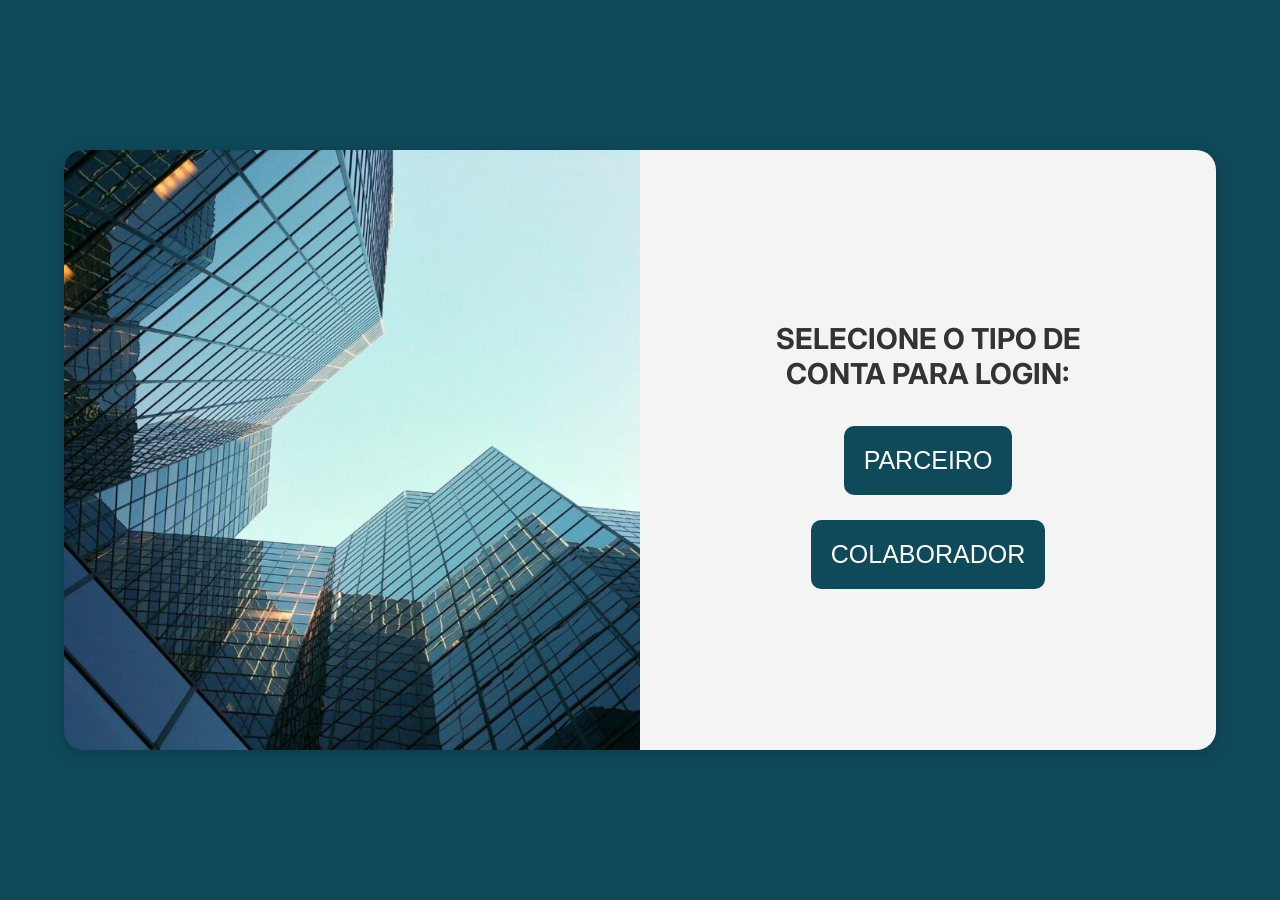
<file: index.html>
<!DOCTYPE html>
<html lang="pt-br">
<head>
    <meta charset="UTF-8">
    <meta name="viewport" content="width=device-width, initial-scale=1.0">
    <title>Tipo de conta - Fortes</title>
    <link rel="icon" href="imagem/favicon/favicon-16x16.png" type="image/x-icon">
    <link href="https://cdnjs.cloudflare.com/ajax/libs/font-awesome/6.0.0/css/all.min.css" rel="stylesheet">
    <link rel="stylesheet" href="style.css">
</head>
<body>
    <div class="container">

        <div class="left-panel"></div>
    
            <div class="right-panel">
    
                <div class="form-container">
        
            <h1>SELECIONE O TIPO DE CONTA PARA LOGIN:</h1>
            

                  <button onclick="window.location.href='p_login.html'">PARCEIRO</button> <!-- COLOCAR O LINK PARA LOGIN DO PARCEIRO -->
            <br>
                  <button onclick="window.location.href='c_login.html'">COLABORADOR</button>
                  
                </div>
    
            </div>
    
    </div>
</body>
</html>
</file>
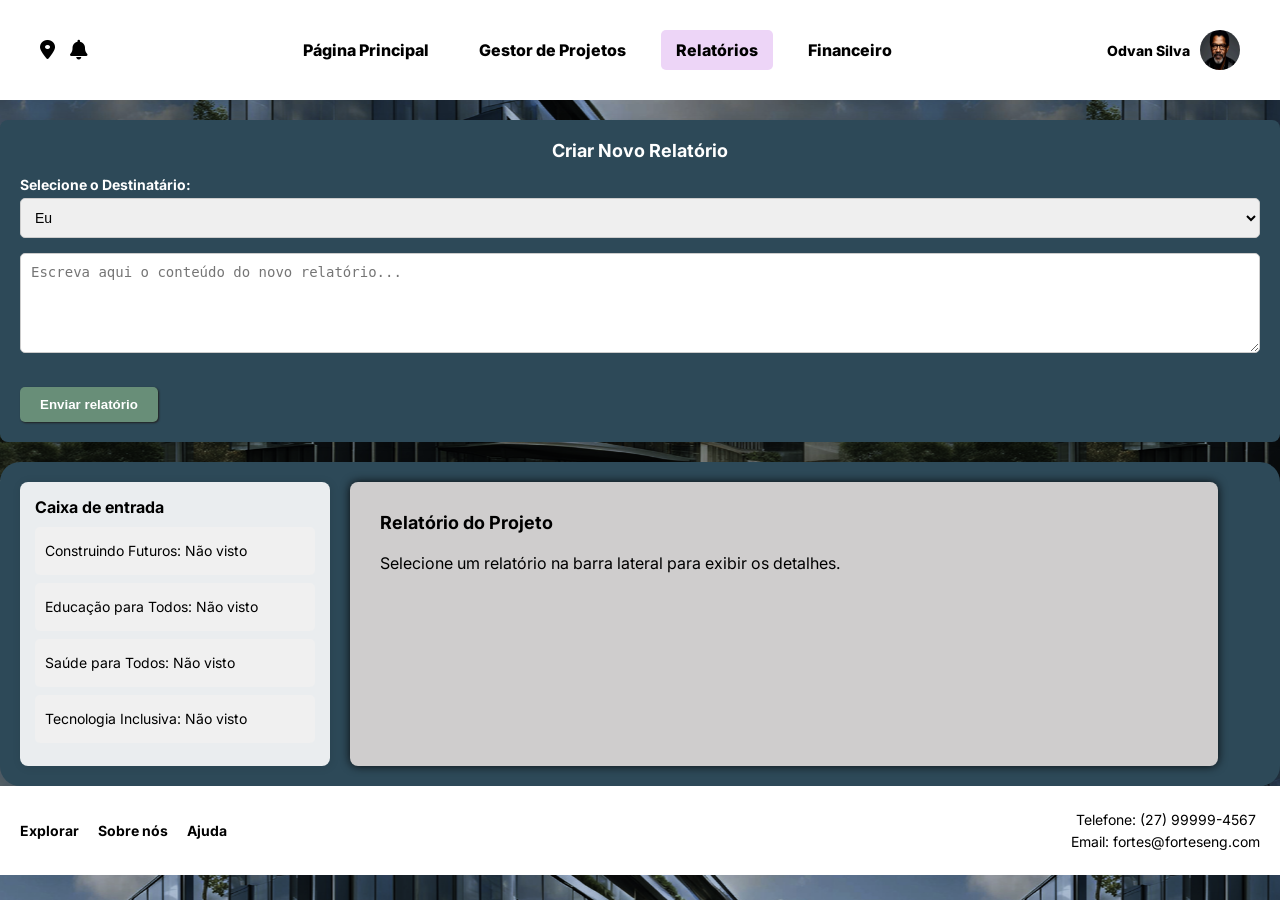
<file: C.relatorio.html>
<!DOCTYPE html>
<html lang="pt-br">
  <head>
    <meta charset="UTF-8" />
    <meta name="viewport" content="width=device-width, initial-scale=1.0" />
    <title>Gestor de projetos - Fortes</title>
    <link
      rel="icon"
      href="imagem/favicon/favicon-16x16.png"
      type="imagem/x-icon"
    />
    <link rel="stylesheet" href="C.relatorio.css" />
    <link
      href="https://cdnjs.cloudflare.com/ajax/libs/font-awesome/6.0.0/css/all.min.css"
      rel="stylesheet"
    />
  </head>
  <body>
    <header class="header">
      <div class="navbar">
        <div class="navbar-icons">
          <i class="fas fa-map-marker-alt"></i>
          <i class="fas fa-bell"></i>
        </div>

        <nav>
          <ul>
            <li><a href="./C.inicial.html">Página Principal</a></li>
            <li><a href="./C.gestor.html">Gestor de Projetos</a></li>
            <li><a href="./C.relatorio.html" class="active">Relatórios</a></li>
            <li><a href="./C.financeiro.html">Financeiro</a></li>
          </ul>
        </nav>

        <div class="user">
          <span>Odvan Silva</span>
          <img src="./IMAGENS/odvan.png" alt="Avatar do Usuário" />
        </div>
      </div>
    </header>

    <section class="create-report-container">
      <h2 class="create-report-title">Criar Novo Relatório</h2>
      <label for="recipient-select" class="recipient-label"
        >Selecione o Destinatário:</label
      >
      <select id="recipient-select" class="recipient-select">
        <option value="odvan@fortes.com">Eu</option>
        <option value="aguavix@gmail.com">Jessica - ÁGUAVIX</option>
        <option value="alimet@gmail.com">Maria - Alimento para todos</option>
        <option value="agasalhos@gmail.com">Pedro - Agasalho social</option>
      </select>
      <textarea
        id="new-report-content"
        class="new-report-content"
        placeholder="Escreva aqui o conteúdo do novo relatório..."
      ></textarea>
      <button id="add-report-button" class="button add-report-button">
        Enviar relatório
      </button>
    </section>

    <div class="background">
      <main class="main-container">
        <!-- Caixa de entrada -->
        <aside class="sidebar">
          <div class="sidebar-title">Caixa de entrada</div>
          <ul class="sidebar-list">
            <li data-report="relatorio1">Construindo Futuros: Não visto</li>
            <li data-report="relatorio2">Educação para Todos: Não visto</li>
            <li data-report="relatorio3">Saúde para Todos: Não visto</li>
            <li data-report="relatorio4">Tecnologia Inclusiva: Não visto</li>
          </ul>
        </aside>

        <!-- Relatório -->
        <section class="report-container">
          <h2 class="report-title">Relatório do Projeto</h2>
          <div id="report-content" class="report-content">
            <p>
              Selecione um relatório na barra lateral para exibir os detalhes.
            </p>
          </div>
        </section>
      </main>
    </div>

    <footer>
      <div class="footer-content">
        <div class="links">
          <a href="#">Explorar</a>
          <!-- Colocar Links para outras paginas -->
          <a href="#">Sobre nós</a>
          <a href="#">Ajuda</a>
        </div>
        <div class="contact">
          <p>Telefone: (27) 99999-4567</p>
          <p>Email: fortes@forteseng.com</p>
        </div>
      </div>
    </footer>
  </body>
  <script src="C.relatorio.js"></script>
</html>
</file>
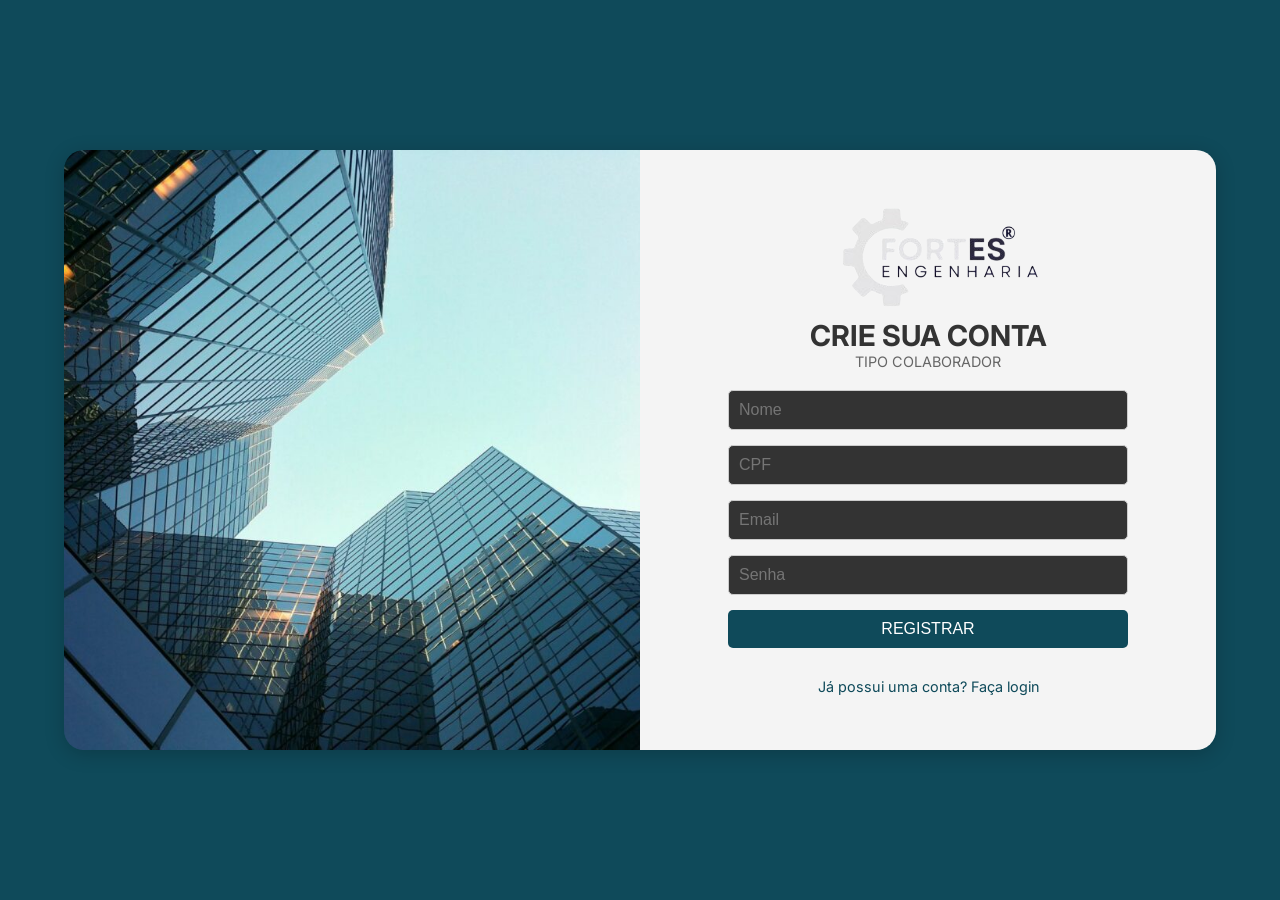
<file: c_cadastro.html>
<!DOCTYPE html>
<html lang="pt-br">
<head>
  <meta charset="UTF-8">
  <meta name="viewport" content="width=device-width, initial-scale=1.0">
  <title>Cadastro - Fortes Engenharia</title>
  <link rel="stylesheet" href="c_cadastro.css">
  <script src="c_cadastro.js"></script>
</head>
<body>
    <div class="container">

    <div class="left-panel"></div>

    <div class="right-panel">

    <div class="form-container">
        <img src="./IMAGENS/LOGO FORTES.png" alt="100px">
        <h1>CRIE SUA CONTA</h1>

          <p class="subtext">TIPO COLABORADOR</p>

          <form id="registration-form">
            <input type="text" placeholder="Nome" required>
            <input type="text" placeholder="CPF" required>
            <input type="email" placeholder="Email" required>
            <input type="password" placeholder="Senha" required>
            <button type="submit" onclick="validarRegistro('C.inicial.html')">REGISTRAR</button> </a>
            <a href="index.html" class="help-link">Já possui uma conta? Faça login</a>
          </form>
          
          <script>
            function validarLogin(action) {
              // Obtém o formulário
              const form = document.getElementById('login-form');
              
              // Verifica se todos os campos obrigatórios estão preenchidos corretamente
              if (form.checkValidity()) {
                // Redireciona para a página especificada
                window.location.href = C.inicial.html;
              } else {
                // Exibe os erros dos campos obrigatórios
                form.reportValidity();
              }
            }

          </script>
          </script>

    </div>

    </div>

    </div>
</body>
</html>
</file>
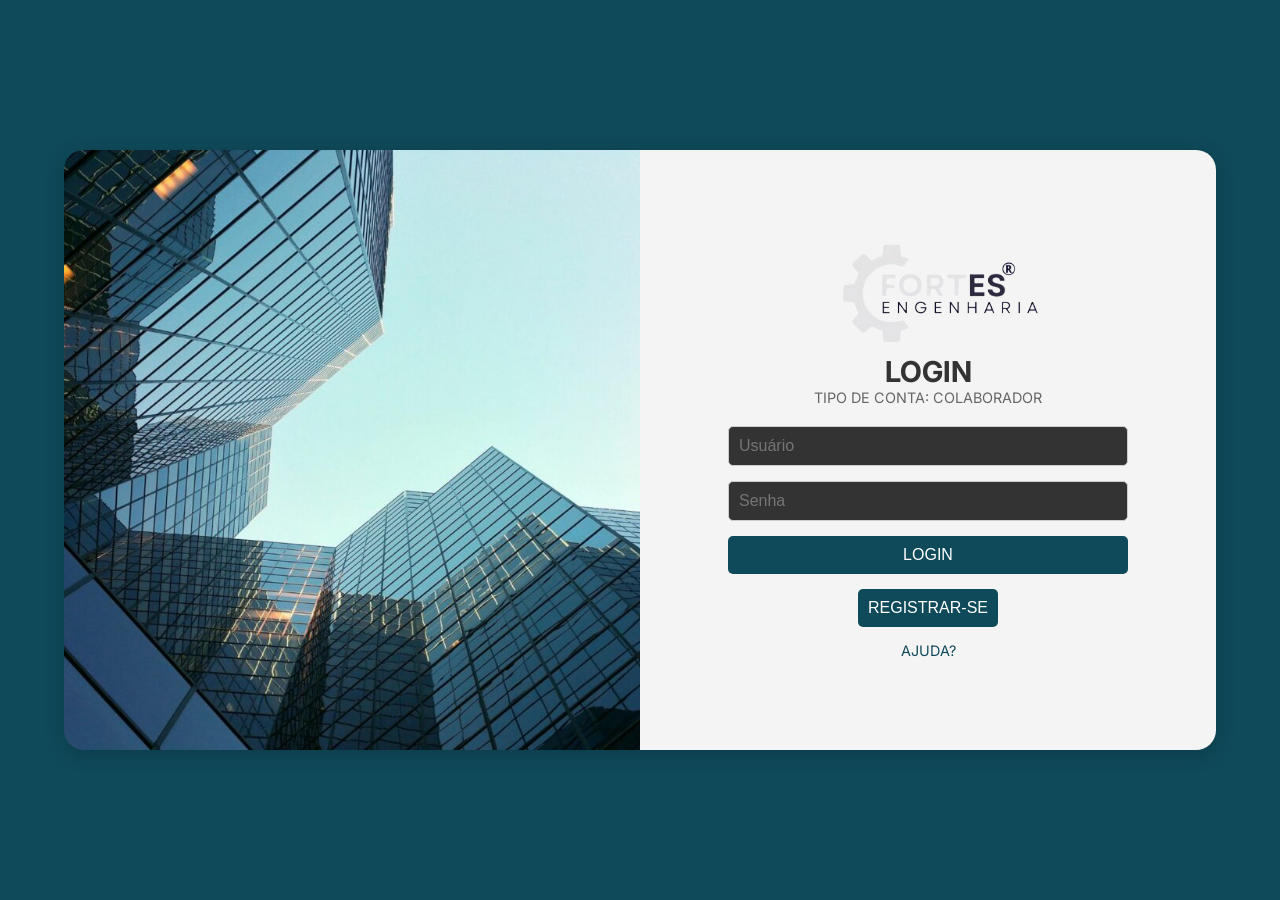
<file: c_login.html>
<!DOCTYPE html>
<html lang="pt-br">
  <head>
    <meta charset="UTF-8" />
    <meta name="viewport" content="width=device-width, initial-scale=1.0" />
    <title>Login - Fortes Engenharia</title>
    <link rel="stylesheet" href="c_login.css" />
  </head>
  <body>
    <div class="container">
      <div class="left-panel"></div>

      <div class="right-panel">
        <div class="form-container">
          <img src="./IMAGENS/LOGO FORTES.png" alt="100px" />
          <h1>LOGIN</h1>

          <p class="subtext">TIPO DE CONTA: COLABORADOR</p>

          <form id="login-form">
            <input id="email" type="email" placeholder="Usuário" required />
            <input id="senha" type="password" placeholder="Senha" required />
            <button type="button" onclick="validarLogin()">LOGIN</button>
            <a href="./c_cadastro.html">
              <button type="button">REGISTRAR-SE</button>
            </a>
          </form>
          <a href="começo.html" class="help-link">AJUDA?</a>
        </div>
      </div>
    </div>

    <script>
      function validarLogin() {
        const usuario = document.getElementById("email").value;
        const senha = document.getElementById("senha").value;

        // Credenciais predefinidas
        const usuarioCorreto = "donatario01";
        const senhaCorreta = "dona123";

        // Validação
        if (usuario === usuarioCorreto && senha === senhaCorreta) {
          // Redireciona para a página inicial do colaborador
          window.location.href = "C.inicial.html";
        } else {
          // Exibe uma mensagem de erro
          alert("Usuário ou senha incorretos!");
        }
      }
    </script>
  </body>
</html>
</file>
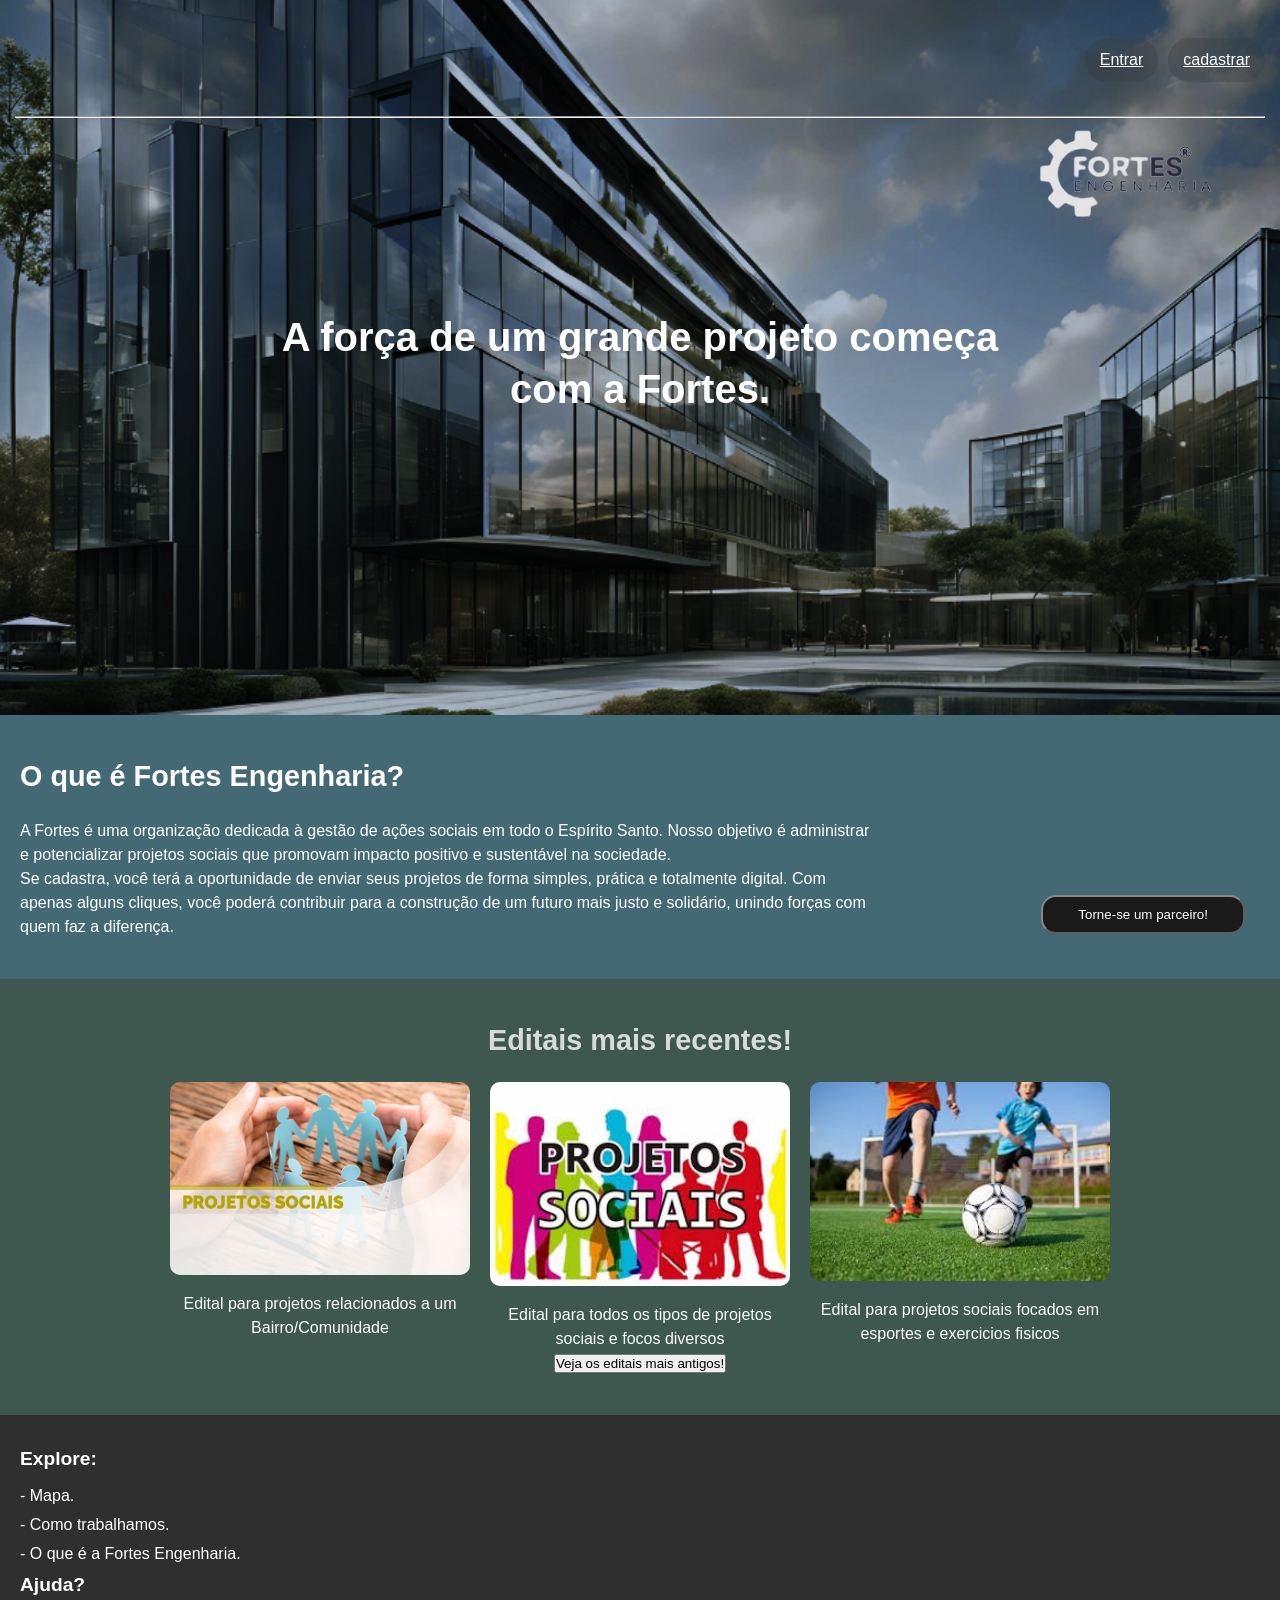
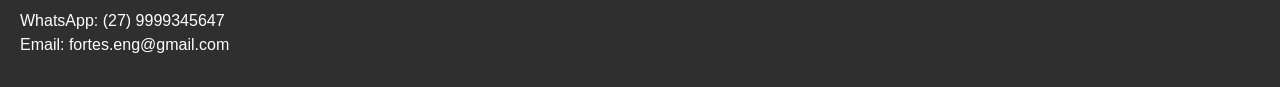
<file: começo.html>
<!DOCTYPE html>
<html lang="pt-BR">
  <head>
    <meta charset="UTF-8" />
    <meta name="viewport" content="width=device-width, initial-scale=1.0" />
    <title>Fortes Engenharia</title>
    <link rel="stylesheet" href="começo.css" />
  </head>
  <body>
    <!-- Banner com cabeçalho integrado -->
    <header class="banner">
      <div class="container">
        <div class="top-bar">
          <div class="auth-buttons">
            <a href="index.html" class="btn">Entrar</a>
            <a href="index.html" class="btn">cadastrar</a>
          </div>
          <br />
          <hr class="divider" />
          <div class="logo">
            <img src="./IMAGENS/LOGO FORTES.png" alt="Logo Fortes Engenharia" />
          </div>
        </div>
        <div class="banner-text">
          <h1>A força de um grande projeto começa com a Fortes.</h1>
        </div>
      </div>
    </header>

    <!-- Sobre -->
    <section class="about">
      <div class="container">
        <h2>O que é Fortes Engenharia?</h2>
        <p>
          A Fortes é uma organização dedicada à gestão de ações sociais em todo
          o Espírito Santo. Nosso objetivo é administrar e potencializar
          projetos sociais que promovam impacto positivo e sustentável na
          sociedade.
        </p>
        <p>
          Se cadastra, você terá a oportunidade de enviar seus projetos de forma
          simples, prática e totalmente digital. Com apenas alguns cliques, você
          poderá contribuir para a construção de um futuro mais justo e
          solidário, unindo forças com quem faz a diferença.
        </p>
        <button class="btpr">Torne-se um parceiro!</button>
      </div>
    </section>

    <!-- Como Trabalhamos -->
    <section class="how-we-work">
      <div class="container">
        <h2>Editais mais recentes!</h2>
        <div class="work-grid">
          <div class="card">
            <img src="./IMAGENS/projetosocial1.png" alt="Projeto Social 1" />
            <p>Edital para projetos relacionados a um Bairro/Comunidade</p>
          </div>
          <div class="card">
            <img src="./IMAGENS/projetosocial2.jpg" alt="Projeto Social 2" />
            <p>
              Edital para todos os tipos de projetos sociais e focos diversos
            </p>
          </div>
          <div class="card">
            <img src="./IMAGENS/projetosocial3.jpg" alt="Projeto Social 3" />
            <p>
              Edital para projetos sociais focados em esportes e exercicios
              fisicos
            </p>
          </div>
        </div>
      </div>
      <button class="Butao">Veja os editais mais antigos!</button>
    </section>

    <!-- Rodapé -->
    <footer class="footer">
      <div class="container footer-content">
        <div class="explore">
          <h3>Explore:</h3>
          <ul>
            <li><a href="#">- Mapa.</a></li>
            <li><a href="#">- Como trabalhamos.</a></li>
            <li><a href="#">- O que é a Fortes Engenharia.</a></li>
          </ul>
        </div>
        <div class="contact">
          <h3>Ajuda?</h3>
          <p>WhatsApp: (27) 9999345647</p>
          <p>Email: fortes.eng@gmail.com</p>
        </div>
      </div>
    </footer>
  </body>
</html>
</file>
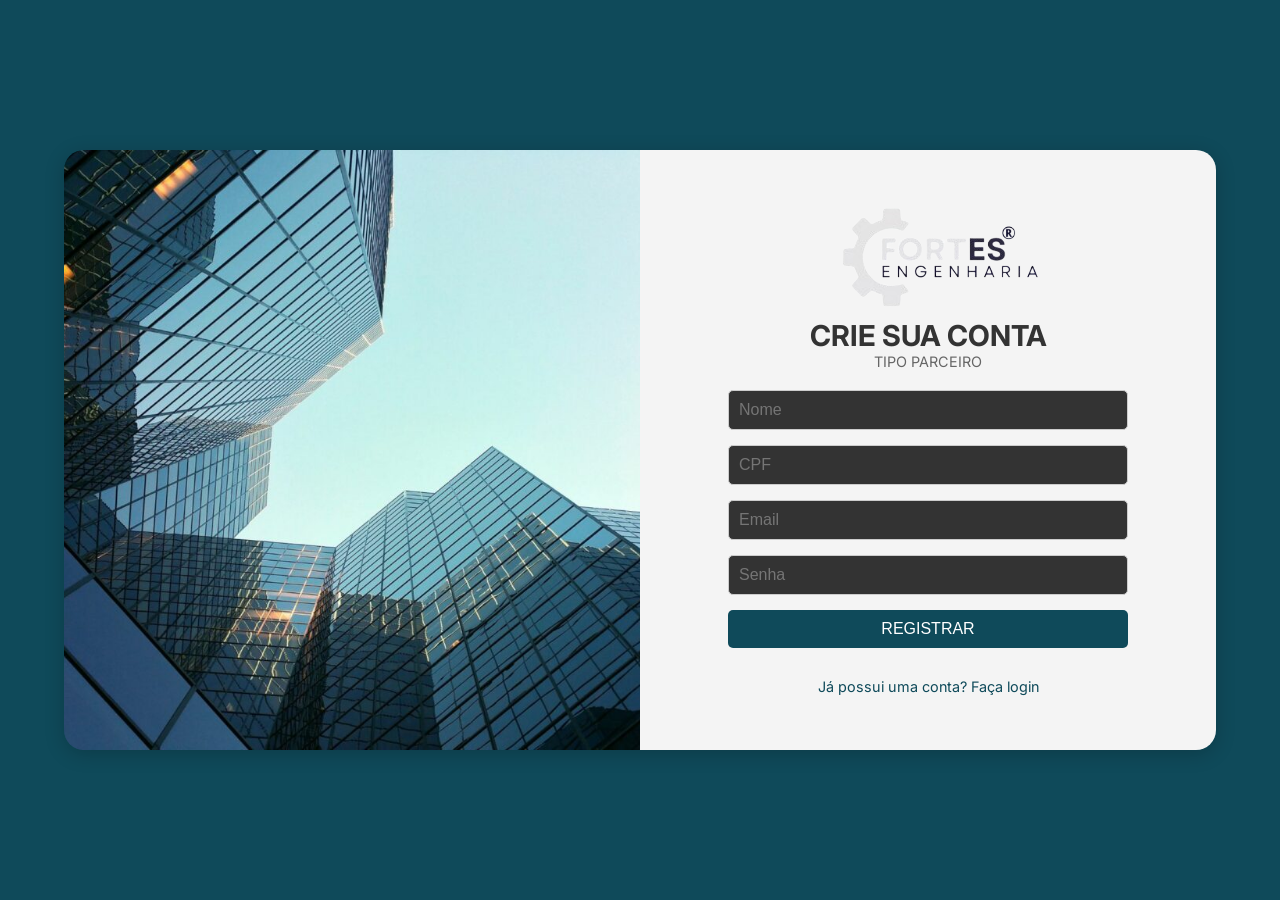
<file: P.cadastro.html>
<!DOCTYPE html>
<html lang="pt-br">
<head>
  <meta charset="UTF-8">
  <meta name="viewport" content="width=device-width, initial-scale=1.0">
  <title>Cadastro - Fortes Engenharia</title>
  <link rel="stylesheet" href="P.cadastro.css">
  <script src="P.cadastro.js"></script>
</head>
<body>
    <div class="container">

    <div class="left-panel"></div>

    <div class="right-panel">

    <div class="form-container">
        <img src="./IMAGENS/LOGO FORTES.png" alt="100px">
        <h1>CRIE SUA CONTA</h1>

          <p class="subtext">TIPO PARCEIRO</p>

            <form id="registration-form">
  <input type="text" placeholder="Nome" required>
  <input type="text" placeholder="CPF" required>
  <input type="email" placeholder="Email" required>
  <input type="password" placeholder="Senha" required>
  <button type="submit" onclick="validarRegistro('P.inicial.html')">REGISTRAR</button>
  <a href="p_login.html" class="help-link">Já possui uma conta? Faça login</a>
</form>

<script>
  function validarRegistro(event) {
    const form = document.getElementById('registration-form');
    if (!form.checkValidity()) {
      event.preventDefault(); // Impede o envio do formulário
      form.reportValidity(); // Mostra os erros
    }
  }
</script>

    </div>

    </div>

    </div>
    
</body>
</html>
</file>
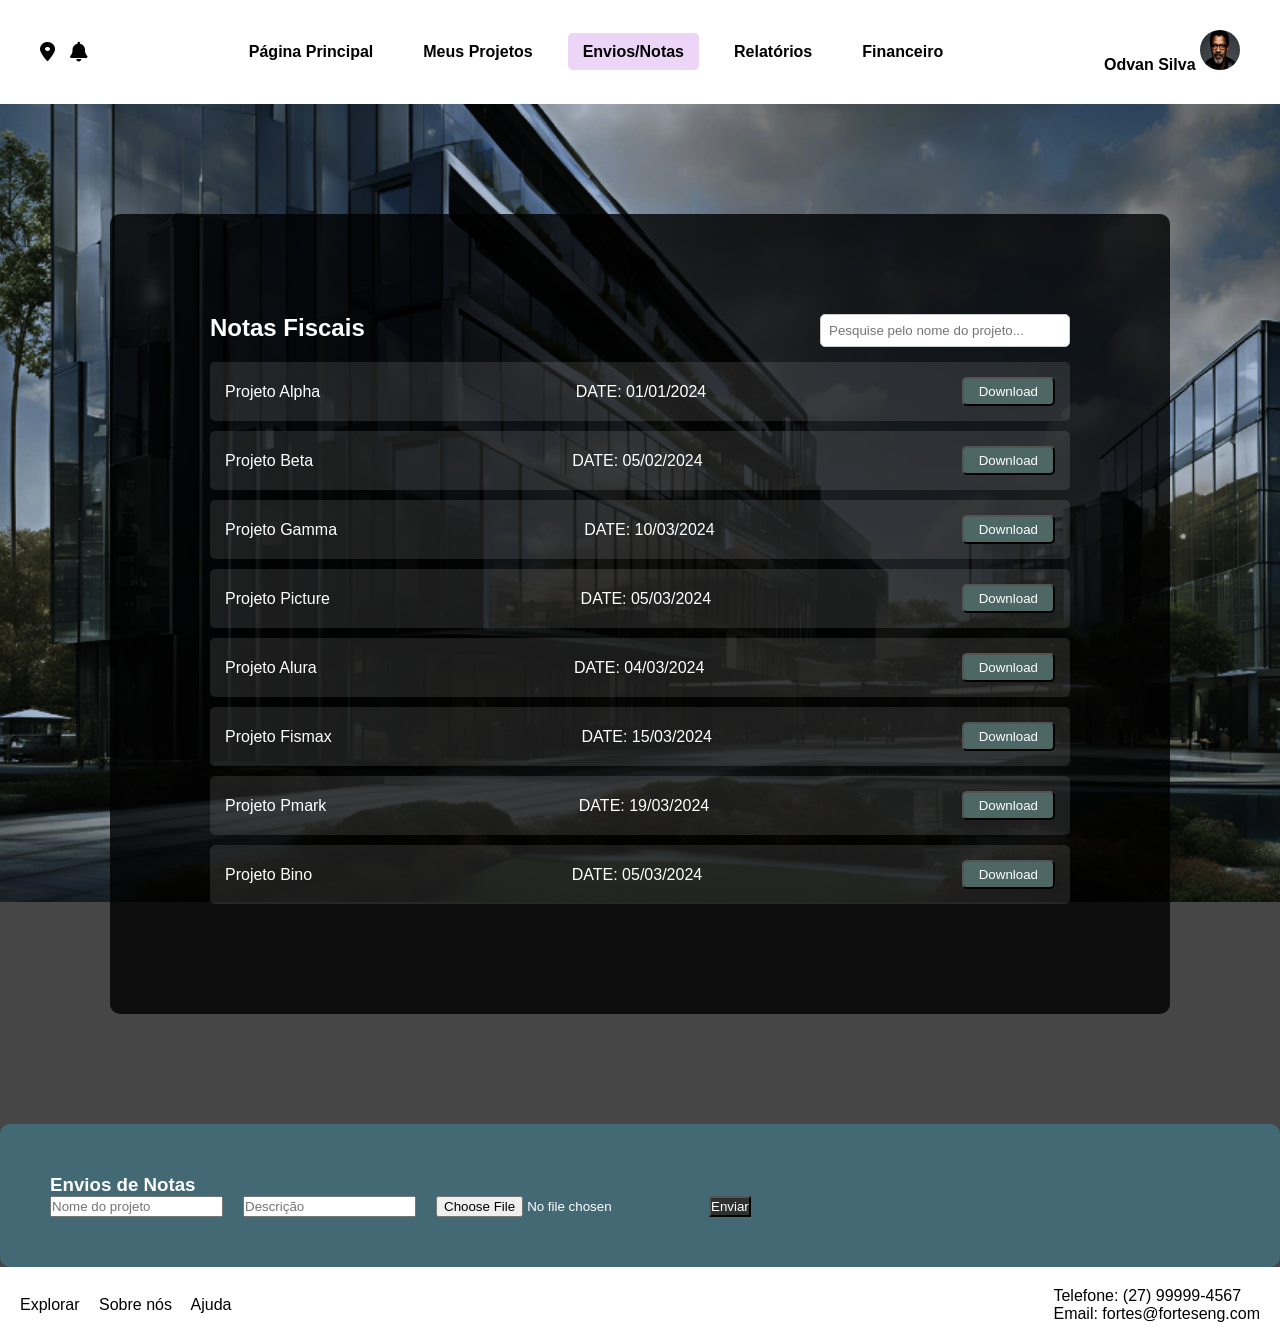
<file: P.notas.html>
<!DOCTYPE html>
<html lang="en">
<head>
    <meta charset="UTF-8">
    <meta name="viewport" content="width=device-width, initial-scale=1.0">
    <title>Modelo de Site</title>
    <link rel="stylesheet" href="./P.notas.css">
</head>
<body>
    <header class="header">

        <div class="navbar">
    
        <div class="navbar-icons">
            <i class="fas fa-map-marker-alt"></i>
            <i class="fas fa-bell"></i>
        </div>
    
            <nav>
                <ul>
                    <li><a href="./P.inicial.html">Página Principal</a></li> <!--Colocar LINKS PARA OUTRAS PAGINAS-->
                    <li><a href="./p_meusprojetos.html">Meus Projetos</a></li>
                    <li><a href="./P.notas.html" class="active">Envios/Notas</a></li>
                    <li><a href="./P.relatorio.html">Relatórios</a></li>
                    <li><a href="./P.financeiro.html">Financeiro</a></li>
                </ul>
            </nav>
    
            <div class="user">
                <span>Odvan Silva</span>
                <img src="./IMAGENS/odvan.png" alt="Avatar do Usuário">
            </div>
    
        </div>
    </header>
    <link href="https://cdnjs.cloudflare.com/ajax/libs/font-awesome/6.0.0/css/all.min.css" rel="stylesheet">
    

    <div class="background-container">
        <section class="notas-fiscais">
            <div class="notas-fiscais-header">
                <h2>Notas Fiscais</h2>
                <input type="text" id="search-bar" placeholder="Pesquise pelo nome do projeto..." class="search-bar">
            </div>

            <div class="lista-notas" id="lista-notas">
                <!-- Notas Fiscais -->
                <div class="nota">
                    <span class="nome-projeto">Projeto Alpha</span>
                    <span class="date">DATE: 01/01/2024</span>
                    <button class="btn-download">Download</button>
                </div>
                <div class="nota">
                    <span class="nome-projeto">Projeto Beta</span>
                    <span class="date">DATE: 05/02/2024</span>
                    <button class="btn-download">Download</button>
                </div>
                <div class="nota">
                    <span class="nome-projeto">Projeto Gamma</span>
                    <span class="date">DATE: 10/03/2024</span>
                    <button class="btn-download">Download</button>
                </div>
                <div class="nota">
                    <span class="nome-projeto">Projeto Picture</span>
                    <span class="date">DATE: 05/03/2024</span>
                    <button class="btn-download">Download</button>
                </div>
                <div class="nota">
                    <span class="nome-projeto">Projeto Alura</span>
                    <span class="date">DATE: 04/03/2024</span>
                    <button class="btn-download">Download</button>
                </div>
                <div class="nota">
                    <span class="nome-projeto">Projeto Fismax</span>
                    <span class="date">DATE: 15/03/2024</span>
                    <button class="btn-download">Download</button>
                </div>
                <div class="nota">
                    <span class="nome-projeto">Projeto Pmark</span>
                    <span class="date">DATE: 19/03/2024</span>
                    <button class="btn-download">Download</button>
                </div>
                <div class="nota">
                    <span class="nome-projeto">Projeto Bino</span>
                    <span class="date">DATE: 05/03/2024</span>
                    <button class="btn-download">Download</button>
                </div>
            </div> 
        </section>
    </div>
    
        <!-- Envio de Notas -->
        <section class="envios">
            <h3>Envios de Notas</h3>
            <form>
                <input type="text" placeholder="Nome do projeto" class="desc-nome" requered>
                <input type="text" placeholder="Descrição" class="input-desc" requered>
                <input type="file" class="file-input" required>
                <button type="submit" class="btn-enviar">Enviar</button>
            </form>
        </section>
    </main>

    <footer>
        <div class="footer-content">
            <div class="links">
                <a href="#">Explorar</a> <!-- Colocar Links para outras paginas -->
                <a href="#">Sobre nós</a>
                <a href="#">Ajuda</a>
            </div>
            <div class="contact">
                <p>Telefone: (27) 99999-4567</p>
                <p>Email: fortes@forteseng.com</p>
            </div>
        </div>

        <script src="./P.notas.js"></script>
    </footer>
    </body>
    </html>
</file>
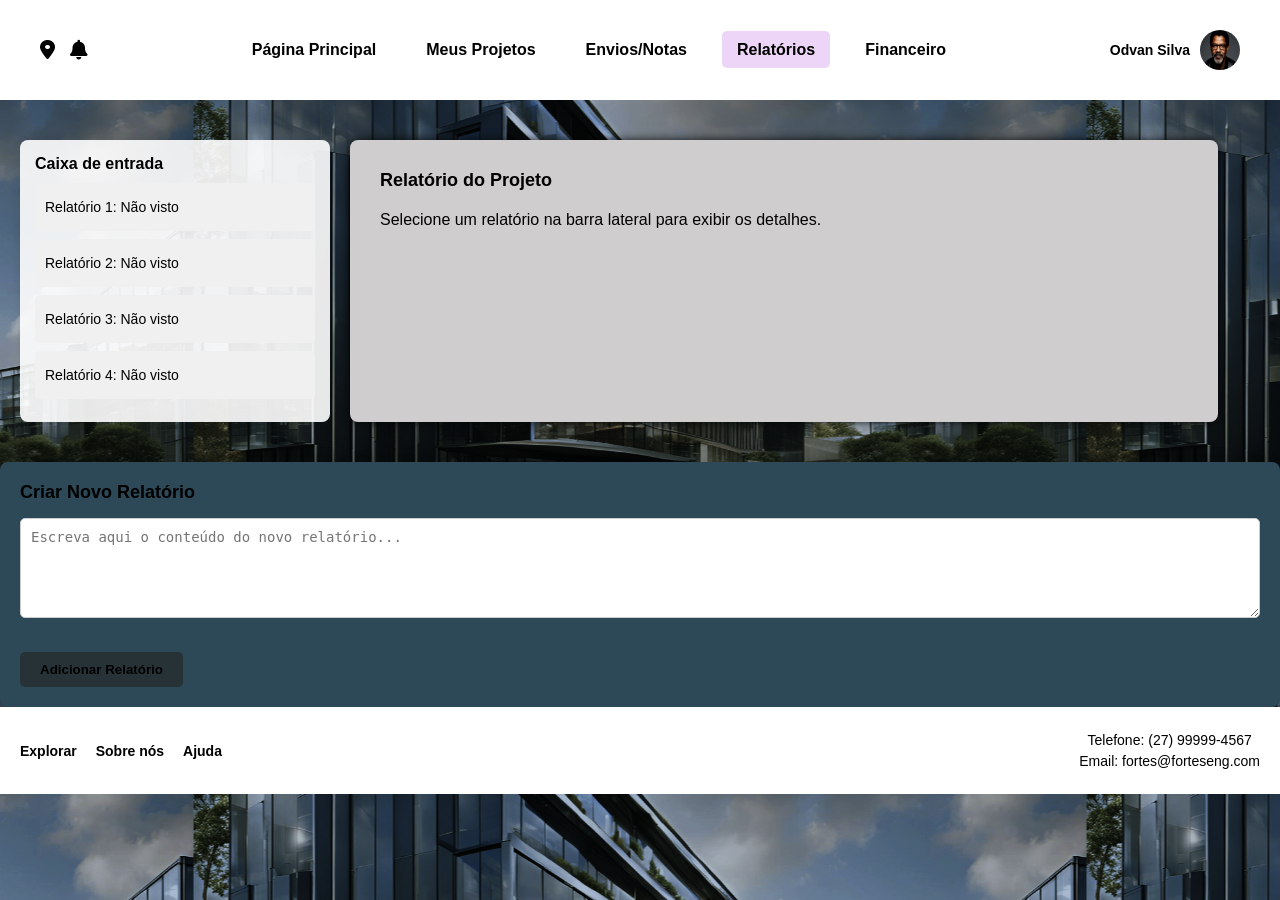
<file: P.relatorio.html>
<!DOCTYPE html>
<html lang="pt-BR">
  <head>
    <meta charset="UTF-8" />
    <meta name="viewport" content="width=device-width, initial-scale=1.0" />
    <title>Relatório do Projeto Social</title>
    <link rel="stylesheet" href="P.relatorio.css" />
    <script defer src="P.relatorio.js"></script>
  </head>
  <body>
    <!-- Cabeçalho -->
    <header class="header">
      <div class="navbar">
        <div class="navbar-icons">
          <i class="fas fa-map-marker-alt"></i>
          <i class="fas fa-bell"></i>
        </div>

        <nav>
          <ul>
            <li><a href="./P.inicial.html">Página Principal</a></li>
            <!--Colocar LINKS PARA OUTRAS PAGINAS-->
            <li><a href="./p_meusprojetos.html">Meus Projetos</a></li>
            <li><a href="./P.notas.html">Envios/Notas</a></li>
            <li><a href="./P.relatorio.html" class="active">Relatórios</a></li>
            <li><a href="./P.financeiro.html">Financeiro</a></li>
          </ul>
        </nav>

        <div class="user">
          <span>Odvan Silva</span>
          <img src="./IMAGENS/odvan.png" alt="Avatar do Usuário" />
        </div>
      </div>
    </header>
    <link
      href="https://cdnjs.cloudflare.com/ajax/libs/font-awesome/6.0.0/css/all.min.css"
      rel="stylesheet"
    />

    <!-- Fundo com imagem -->
    <div class="background">
      <main class="main-container">
        <!-- Caixa de entrada -->
        <aside class="sidebar">
          <div class="sidebar-title">Caixa de entrada</div>
          <ul class="sidebar-list">
            <li data-report="relatorio1">Relatório 1: Não visto</li>
            <li data-report="relatorio2">Relatório 2: Não visto</li>
            <li data-report="relatorio3">Relatório 3: Não visto</li>
            <li data-report="relatorio4">Relatório 4: Não visto</li>
          </ul>
        </aside>

        <!-- Relatório -->
        <section class="report-container">
          <h2 class="report-title">Relatório do Projeto</h2>
          <div id="report-content" class="report-content">
            <p>
              Selecione um relatório na barra lateral para exibir os detalhes.
            </p>
          </div>
        </section>
      </main>
    </div>

    <section class="create-report-container">
      <h2 class="create-report-title">Criar Novo Relatório</h2>
      <textarea
        id="new-report-content"
        class="new-report-content"
        placeholder="Escreva aqui o conteúdo do novo relatório..."
      ></textarea>
      <button id="add-report-button" class="button add-report-button">
        Adicionar Relatório
      </button>
    </section>

    <footer>
      <div class="footer-content">
        <div class="links">
          <a href="#">Explorar</a>
          <!-- Colocar Links para outras paginas -->
          <a href="#">Sobre nós</a>
          <a href="#">Ajuda</a>
        </div>
        <div class="contact">
          <p>Telefone: (27) 99999-4567</p>
          <p>Email: fortes@forteseng.com</p>
        </div>
      </div>
    </footer>
  </body>
</html>
</file>
<file: style.css>
@import url("https://fonts.googleapis.com/css2?family=Inter:wght@100;200;300;400;500;600;700;800;900&display=swap");

* {
  margin: 0;
  padding: 0;
  box-sizing: border-box;
}

body {
  font-family: "Inter", sans-serif; /* Define a fonte Inter como padrão */
  display: flex;
  justify-content: center;
  align-items: center;
  height: 100vh;
  background-color: #0f4a5a;
}

.container {
  display: flex;
  width: 90%;
  max-width: 1200px;
  height: 600px;
  box-shadow: 0 4px 20px rgba(0, 0, 0, 0.2);
  border-radius: 20px; /* Adiciona bordas arredondadas */
  overflow: hidden; /* Garante que conteúdo extra não ultrapasse o container */
}

.left-panel {
  flex: 1;
  background: url("IMAGENS/image1.jpg") center center no-repeat; /* Imagem de fundo no lado esquerdo */
  background-size: cover; /* A imagem cobre toda a área do painel esquerdo */
}

.right-panel {
  flex: 1;
  background-color: #f4f4f4; /* Cor de fundo clara */
  display: flex;
  justify-content: center;
  align-items: center;
}

.form-container {
  width: 80%;
  max-width: 400px;
  text-align: center;
}

h1 {
  font-size: 1.8rem;
  color: #333;
  margin: 35px;
}

.subtext {
  font-size: 0.9rem;
  margin-bottom: 20px;
  color: #666;
}

form {
  display: flex;
  flex-direction: column;
  gap: 15px;
}

input {
  padding: 10px;
  font-size: 1rem;
  border: 1px solid #ccc;
  border-radius: 5px;
  background-color: #333;
  color: white;
}

button {
  padding: 20px;
  font-size: 25px;
  color: white;
  background-color: #0f4a5a;
  border: none;
  border-radius: 10px;
  cursor: pointer;
  transition: background 0.3s;
  margin-bottom: 25px;
}

button:hover {
  background-color: #09738c;
}

.help-link {
  display: block;
  margin-top: 15px;
  font-size: 0.9rem;
  color: #0f4a5a;
  text-decoration: none;
}

.help-link:hover {
  text-decoration: underline;
}

@media (max-width: 768px) {



}
</file>
<file: C.relatorio.css>
/* Importação das fontes Inter */
@import url("https://fonts.googleapis.com/css2?family=Inter:wght@400;800&display=swap");

/* Reset */
* {
  margin: 0;
  padding: 0;
  box-sizing: border-box;
}

body {
  background-image: url(./IMAGENS/FUNDO\ PREDIO.png);
  background-size: auto;
  background-position: top;
  background-size: -50%;
  font-family: "Inter", sans-serif; /* Fonte Inter aplicada */
  background-color: #7e7e7e;
  color: #000000;
}

/* Cabeçalho */
.header {
  background-color: #ffffff;
  color: #000000;
  padding: 20px 20px;
  position: relative;
  font-weight: 800; /* Fonte Extra Bold */
}

/* Navbar */
.navbar {
  background-color: #ffffff;
  padding: 10px 20px;
  display: flex;
  justify-content: space-between;
  align-items: center;
  position: relative;
}

.navbar-icons {
  display: flex;
  gap: 15px; /* Espaçamento entre os ícones */
  font-size: 20px;
  color: #000;
  margin-left: 0; /* Garantir alinhamento à esquerda */
}

.navbar-icons i {
  cursor: pointer;
  transition: color 0.3s;
}

.navbar-icons i:hover {
  color: #688e78; /* Cor ao passar o mouse */
}

.navbar-center {
  flex-grow: 1; /* Faz essa seção ocupar o espaço central */
  display: flex;
  justify-content: center; /* Centraliza os links dentro dessa seção */
}

.navbar ul {
  display: flex;
  gap: 20px; /* Espaçamento entre os links */
  list-style: none;
  margin: 0;
  padding: 0;
}

.navbar ul li a {
  text-decoration: none;
  color: #000000;
  font-size: 16px;
  font-weight: 800; /* Fonte Extra Bold */
  padding: 10px 15px;
  transition: background-color 0.3s, color 0.3s;
  border-radius: 5px;
}

.navbar ul li a:hover {
  background-color: #c7c7c7;
  color: #000;
}

.navbar ul li a.active {
  background-color: #edd5f7; /* Rosa */
  color: #000000;
}

.user {
  position: relative;
  display: flex;
  align-items: center;
  gap: 10px;
  font-size: 14px;
}

.user img {
  width: 40px;
  height: 40px;
  border-radius: 50%;
}

.main-container {
  display: flex;
  padding: 20px;
  gap: 20px;
  margin-top: 20px;
}

/* Caixa de entrada */
.sidebar {
  width: 25%;
  background: rgba(255, 255, 255, 0.9);
  padding: 35px;
  border-radius: 8px;
  box-shadow: 0 0 10px rgba(0, 0, 0, 0.1);
}

.sidebar-title {
  font-weight: bold;
  margin-bottom: 10px;
  font-size: 16px;
}

.sidebar-list {
  list-style: none;
  line-height: 2;
}

.sidebar-list li {
  background: #f0f0f0;
  padding: 10px;
  margin-bottom: 8px;
  border-radius: 5px;
  cursor: pointer;
  font-size: 14px;
}

.sidebar-list li:hover {
  background: #222222;
}

/* Relatório */
.report-container {
  width: 70%;
  background: rgb(207, 205, 205);
  padding: 30px;
  border-radius: 8px;
  box-shadow: 0 0 10px rgba(6, 6, 6, 0.909);
}

.report-title {
  font-size: 18px;
  font-weight: bold;
  margin-bottom: 20px;
}

.report-content ul {
  margin-left: 20px;
}

.button {
  margin-top: 15px;
  padding: 10px 20px;
  background: #303132a2;
  color: rgb(255, 255, 255);
  border: none;
  border-radius: 5px;
  cursor: pointer;
}

.button.active {
  background: #28a745;
}

/* Seção para criar relatório */
.create-report-container {
  background-color: #2d4958;
  padding: 20px;
  margin-top: 20px;
  border-radius: 8px;
  box-shadow: 1px 1px 10px rgba(0, 0, 0, 0.1);
}

.create-report-title {
  font-size: 18px;
  font-weight: bold;
  margin-bottom: 15px;
  text-align: center;
  color: white;
}

.recipient-label {
  font-size: 14px;
  font-weight: bold;
  color: white;
  margin-bottom: 5px;
  display: block;
}

.recipient-select {
  width: 100%;
  padding: 10px;
  margin-bottom: 15px;
  border-radius: 5px;
  border: 1px solid #ccc;
  font-size: 14px;
}

.new-report-content {
  width: 100%;
  height: 100px;
  border: 1px solid #ccc;
  border-radius: 5px;
  padding: 10px;
  margin-bottom: 15px;
  font-size: 14px;
}

.add-report-button {
  background: #688e78;
  color: #ffffff;
  border: none;
  border-radius: 5px;
  padding: 10px 20px;
  cursor: pointer;
  font-weight: bold;
  transition: background-color 0.3s;
  box-shadow: 1px 1px 2px rgb(34, 34, 34);
}

.add-report-button:hover {
  background: #5b5c5d58;
}

.background {
  background-color: #2d4958;
  border-radius: 20px;
}

.sidebar {
  width: 25%;
  background: rgba(255, 255, 255, 0.9);
  padding: 15px;
  border-radius: 8px;
  box-shadow: 0 0 10px rgba(0, 0, 0, 0.1);
  max-height: 400px; /* Limite de altura */
  overflow-y: auto; /* Ativa o scroll vertical */
  box-shadow: 1px 1px 10px rgba(0, 0, 0, 0.1);
}

.sidebar-list li {
  background: #f0f0f0;
  padding: 10px;
  margin-bottom: 8px;
  border-radius: 5px;
  cursor: pointer;
  font-size: 14px;
}

.sidebar-list li:hover {
  background: #fffbfb;
}

footer {
  background-color: #ffffff;
  color: #000000;
  text-align: center;
  padding: 20px;
  font-size: 14px;
}

footer .footer-content {
  display: flex;
  justify-content: space-between;
  align-items: center;
  flex-wrap: wrap;
  gap: 10px;
  font-weight: 400; /* Fonte Regular */
}

footer .links a {
  color: #000000;
  text-decoration: none;
  margin-right: 15px;
  font-size: 14px;
  font-weight: bold;
}

footer .contact p {
  margin: 5px 0;
}

/* Responsividade */
@media (max-width: 1024px) {
  /* Tablets */
  .main-container {
    flex-direction: column; /* Elementos empilhados */
    gap: 10px;
  }

  .sidebar {
    width: 100%; /* Sidebar ocupa toda a largura */
    max-height: none; /* Remove limite de altura */
    padding: 20px; /* Ajusta o padding */
  }

  .report-container {
    width: 100%; /* Relatório ocupa toda a largura */
    padding: 20px;
  }

  .create-report-container {
    margin-top: 10px; /* Ajuste de margem para evitar excesso de espaço */
  }
}

@media (max-width: 768px) {
  /* Celulares */
  .navbar {
    flex-direction: column;
    align-items: flex-start;
    padding: 10px;
  }

  .navbar ul {
    flex-direction: column;
    gap: 10px; /* Espaço reduzido entre os itens */
  }

  .navbar-icons {
    font-size: 16px;
    gap: 10px;
  }

  .header {
    padding: 10px;
    font-size: 18px;
  }

  .sidebar {
    padding: 15px;
    max-height: 300px;
  }

  .report-container {
    padding: 15px;
  }

  .create-report-container {
    padding: 15px;
  }

  .create-report-title {
    font-size: 16px;
  }

  .recipient-label,
  .new-report-content {
    font-size: 12px;
  }

  .add-report-button {
    font-size: 14px;
    padding: 8px 15px;
  }

  footer {
    font-size: 12px;
    padding: 10px;
  }

  footer .footer-content {
    flex-direction: column;
    text-align: center;
  }
}

@media (max-width: 480px) {
  /* Telas muito pequenas */
  body {
    font-size: 14px; /* Texto geral menor */
  }

  .header {
    font-size: 16px;
  }

  .navbar ul {
    gap: 5px;
  }

  .sidebar {
    padding: 10px;
    max-height: 250px;
  }

  .sidebar-list li {
    font-size: 12px; /* Tamanho menor dos itens da lista */
  }

  .report-container {
    padding: 10px;
    font-size: 14px;
  }

  .create-report-title {
    font-size: 14px;
  }

  .add-report-button {
    font-size: 12px;
    padding: 6px 10px;
  }

  footer {
    font-size: 10px;
    padding: 5px;
  }
}
</file>
<file: c_cadastro.css>
@import url("https://fonts.googleapis.com/css2?family=Inter:wght@100;200;300;400;500;600;700;800;900&display=swap");

* {
  margin: 0;
  padding: 0;
  box-sizing: border-box;
}

body {
  font-family: "Inter", sans-serif;
  display: flex;
  justify-content: center;
  align-items: center;
  height: 100vh;
  background-color: #0f4a5a;
}

.container {
  display: flex;
  width: 90%;
  max-width: 1200px;
  height: 600px;
  box-shadow: 0 4px 20px rgba(0, 0, 0, 0.2);
  border-radius: 20px;
  overflow: hidden;
}

.left-panel {
  flex: 1;
  background: url("IMAGENS/image1.jpg") center center no-repeat;
  background-size: cover;
}

.right-panel {
  flex: 1;
  background-color: #f4f4f4;
  display: flex;
  justify-content: center;
  align-items: center;
}

.form-container {
  width: 80%;
  max-width: 400px;
  text-align: center;
}

h1 {
  font-size: 1.8rem;
  color: #333;
}

.subtext {
  font-size: 0.9rem;
  margin-bottom: 20px;
  color: #666;
}

form {
  display: flex;
  flex-direction: column;
  gap: 15px;
}

input {
  padding: 10px;
  font-size: 1rem;
  border: 1px solid #ccc;
  border-radius: 5px;
  background-color: #333;
  color: white;
}

button {
  padding: 10px;
  font-size: 1rem;
  color: white;
  background-color: #0f4a5a;
  border: none;
  border-radius: 5px;
  cursor: pointer;
  transition: background 0.3s;
}

button:hover {
  background-color: #09738c;
}

.help-link {
  display: block;
  margin-top: 15px;
  font-size: 0.9rem;
  color: #0f4a5a;
  text-decoration: none;
}

.help-link:hover {
  text-decoration: underline;
}

@media (max-width: 1024px) {
  .container {
    flex-direction: column;
    height: auto;
  }

  .left-panel {
    height: 300px;
    background-position: top;
  }

  .right-panel {
    height: auto;
    padding: 20px;
  }

  .form-container {
    width: 90%;
  }

  h1 {
    font-size: 1.6rem;
  }

  .subtext {
    font-size: 0.85rem;
  }

  input,
  button {
    font-size: 0.9rem;
    padding: 8px;
  }

  button {
    border-radius: 10px;
  }
}

@media (max-width: 768px) {
  body {
    height: auto;
    padding: 20px;
  }

  .container {
    flex-direction: column;
    width: 100%;
    height: auto;
    box-shadow: none;
  }

  .left-panel {
    height: 200px;
    background-size: cover;
    background-position: center;
  }

  .right-panel {
    padding: 15px;
  }

  .form-container {
    width: 100%;
  }

  h1 {
    font-size: 1.4rem;
  }

  .subtext {
    font-size: 0.8rem;
  }

  input,
  button {
    font-size: 0.8rem;
    padding: 7px;
  }

  button {
    font-size: 0.9rem;
    border-radius: 8px;
  }

  .help-link {
    font-size: 0.8rem;
  }
}
</file>
<file: c_login.css>
@import url("https://fonts.googleapis.com/css2?family=Inter:wght@100;200;300;400;500;600;700;800;900&display=swap");

* {
  margin: 0;
  padding: 0;
  box-sizing: border-box;
}

body {
  font-family: "Inter", sans-serif;
  display: flex;
  justify-content: center;
  align-items: center;
  height: 100vh;
  background-color: #0f4a5a;
}

.container {
  display: flex;
  width: 90%;
  max-width: 1200px;
  height: 600px;
  box-shadow: 0 4px 20px rgba(0, 0, 0, 0.2);
  border-radius: 20px;
  overflow: hidden;
}

.left-panel {
  flex: 1;
  background: url("IMAGENS/image1.jpg") center center no-repeat;
  background-size: cover;
}

.right-panel {
  flex: 1;
  background-color: #f4f4f4;
  display: flex;
  justify-content: center;
  align-items: center;
}

.form-container {
  width: 80%;
  max-width: 400px;
  text-align: center;
}

h1 {
  font-size: 1.8rem;
  color: #333;
}

.subtext {
  font-size: 0.9rem;
  margin-bottom: 20px;
  color: #666;
}

form {
  display: flex;
  flex-direction: column;
  gap: 15px;
}

input {
  padding: 10px;
  font-size: 1rem;
  border: 1px solid #ccc;
  border-radius: 5px;
  background-color: #333;
  color: white;
}

button {
  padding: 10px;
  font-size: 1rem;
  color: white;
  background-color: #0f4a5a;
  border: none;
  border-radius: 5px;
  cursor: pointer;
  transition: background 0.3s;
}

button:hover {
  background-color: #09738c;
}

.help-link {
  display: block;
  margin-top: 15px;
  font-size: 0.9rem;
  color: #0f4a5a;
  text-decoration: none;
}

.help-link:hover {
  text-decoration: underline;
}

@media (max-width: 1024px) {
  .container {
    flex-direction: column;
    height: auto;
    width: 100%;
  }

  .left-panel {
    height: 300px;
    background-position: top;
  }

  .right-panel {
    height: auto;
    padding: 20px;
  }

  .form-container {
    width: 90%;
  }

  h1 {
    font-size: 1.6rem;
  }

  .subtext {
    font-size: 0.85rem;
  }

  input,
  button {
    font-size: 0.9rem;
    padding: 8px;
  }

  button {
    border-radius: 10px;
  }

  .help-link {
    font-size: 0.85rem;
  }
}

@media (max-width: 768px) {
  body {
    flex-direction: column;
    height: auto;
    padding: 20px;
  }

  .container {
    flex-direction: column;
    width: 100%;
    height: auto;
    box-shadow: none;
    border-radius: 10px;
  }

  .left-panel {
    height: 200px;
    background-size: cover;
    background-position: center;
  }

  .right-panel {
    padding: 15px;
  }

  .form-container {
    width: 100%;
  }

  h1 {
    font-size: 1.4rem;
  }

  .subtext {
    font-size: 0.8rem;
  }

  input,
  button {
    font-size: 0.8rem;
    padding: 7px;
  }

  button {
    font-size: 0.9rem;
    border-radius: 8px;
  }

  .help-link {
    font-size: 0.8rem;
  }
}
</file>
<file: começo.css>
/* Reset básico */
* {
  margin: 0;
  padding: 0;
  box-sizing: border-box;
}

body {
  font-family: "Arial", sans-serif;
  line-height: 1.5;
  color: #333333;
}

.container {
  width: 100%;
  max-width: 1500px;
  margin: 0 auto;
}

/* Banner */
.banner {
  background-image: url("./IMAGENS/FUNDO\ PREDIO.png");
  background-size: cover;
  background-position: center;
  color: white;
  text-align: center;
  padding: 30px 0 300px;
  position: relative;
}
.divider {
  width: 750%; /* Faz a linha ocupar toda a largura do container */
  height: 2px; /* Define a espessura visível da linha */
  background-color: white; /* Define a cor da linha */
  margin-top: 1%; /* Adiciona um espaçamento acima */
  margin-bottom: 10px; /* Adiciona um espaçamento abaixo */
}

.top-bar {
  display: flex;
  flex-direction: column;
  align-items: flex-end; /* Alinha todos os itens à direita */
  padding: 8px 15px;
}

.logo {
  display: flex;
  justify-content: flex-end;
  width: 150%;
  margin-bottom: 10px; /* Espaço abaixo da logo */
}

.logo img {
  max-width: 300px;
}

.divider {
  width: 100%;
  height: 2px;
  background-color: white; /* Linha branca separadora */
  margin-top: 10px;
}

.auth-buttons {
  display: flex;
  justify-content: flex-end; /* Alinha os botões à direita */
  gap: 10px;
}

.auth-buttons .btn {
  padding: 10px 15px;
  background-color: #38393a50;
  color: white;
  border-color: #e9f4e9;
  border-radius: 50px;
  cursor: pointer;
}

.auth-buttons .btn:hover {
  background-color: #010101;
}

.banner-text {
  margin-top: 70px;
}

.banner-text h1 {
  font-size: 2.5rem;
  font-weight: bold;
  max-width: 800px;
  margin: 0 auto;
  line-height: 1.3;
}

/* Sobre */
.about {
  background-color: #436975;
  text-align: left;
  padding: 40px 20px;
}

.about h2 {
  color: rgb(255, 255, 255);
  font-size: 1.8rem;
  margin-bottom: 20px;
}

.about p {
  max-width: 850px;
  color: rgb(255, 255, 255);
  text-align: left;
}

.about .btpr {
  margin-top: 80px;
  padding: 10px 35px;
  background-color: #191a19;
  color: white;
  border-color: #fcfcfc7c;
  border-radius: 15px;
  cursor: pointer;
  position: absolute; /* Permite posicionar o botão dentro do container */
  right: 35px; /* Alinha o botão 10px à esquerda do canto direito */
  top: 100px; /* Ajusta a distância do botão em relação ao topo */
}

.about {
  position: relative;
  display: flex;
  justify-content: flex-end; /* Alinha os botões à direita */
  gap: 100px;
}

.about .btpr:hover {
  background-color: #2528267c;
}

/* Como Trabalhamos */
.how-we-work {
  background-color: #3e584f;
  padding: 40px 20px;
  text-align: center;
}

.how-we-work h2 {
  font-size: 1.8rem;
  margin-bottom: 20px;
  color: #fcfcfccc;
}

.work-grid {
  display: flex;
  gap: 20px;
  justify-content: center;
  flex-wrap: wrap;
  color: #fcfcfc;
}

.card {
  text-align: center;
  max-width: 300px;
}

.card img {
  width: 100%;
  border-radius: 10px;
}

.card p {
  margin-top: 10px;
}

/* Rodapé */
.footer {
  background-color: #2f2f2f;
  color: white;
  padding: 30px 20px;
  display: flex;
  justify-content: space-between;
  flex-wrap: wrap;
}

.footer-content h3 {
  font-size: 1.2rem;
  margin-bottom: 10px;
}

.footer-content ul {
  list-style: none;
}

.footer-content ul li {
  margin: 5px 0;
}

.footer-content ul li a {
  text-decoration: none;
  color: white;
}

.footer-content ul li a:hover {
  text-decoration: underline;
}

.Butao {
  justify-content: center;
  align-items: center;
}

/* ===== Responsivo para Tablets (telas entre 768px e 1024px) ===== */
@media (max-width: 1024px) {
  .banner {
    padding: 20px 0 200px;
  }

  .banner-text h1 {
    font-size: 2rem;
    max-width: 600px;
  }

  .about {
    flex-direction: column; /* Organiza os elementos em coluna */
    text-align: center;
    gap: 20px;
    padding: 20px;
  }

  .about p {
    margin: 0 auto; /* Centraliza o texto */
    max-width: 100%;
  }

  .about .btpr {
    position: static; /* Remove o posicionamento absoluto */
    margin: 20px auto 0; /* Centraliza o botão */
  }

  .work-grid {
    flex-direction: column; /* Exibe os cartões em uma coluna */
    align-items: center;
  }

  .footer {
    flex-direction: column; /* Exibe os itens do rodapé em uma coluna */
    text-align: center;
  }

  .footer-content {
    margin-bottom: 20px; /* Espaço entre as seções do rodapé */
  }
}

/* ===== Responsivo para Celulares (telas menores que 768px) ===== */
@media (max-width: 768px) {
  .top-bar {
    flex-direction: column;
    align-items: center; /* Centraliza o conteúdo */
    padding: 10px 0;
  }

  .logo img {
    max-width: 200px; /* Reduz o tamanho da logo */
    margin-bottom: 10px;
  }

  .auth-buttons {
    flex-direction: column; /* Botões em coluna */
    gap: 5px;
  }

  .banner {
    padding: 20px 0 150px;
  }

  .banner-text h1 {
    font-size: 1.8rem;
    max-width: 90%;
  }

  .about {
    padding: 20px;
  }

  .about h2 {
    font-size: 1.5rem;
  }

  .about p {
    font-size: 0.9rem;
  }

  .about .btpr {
    padding: 8px 20px;
    font-size: 0.9rem;
  }

  .work-grid {
    flex-direction: column; /* Cartões em coluna */
    gap: 15px;
  }

  .card {
    max-width: 90%; /* Reduz o tamanho do cartão */
  }

  .footer {
    text-align: center;
    flex-direction: column;
    gap: 10px;
  }

  .footer-content h3 {
    font-size: 1rem;
  }

  .footer-content ul li {
    margin: 3px 0;
  }

  .footer-content ul li a {
    font-size: 0.9rem;
  }
}
</file>
<file: P.cadastro.css>
@import url("https://fonts.googleapis.com/css2?family=Inter:wght@100;200;300;400;500;600;700;800;900&display=swap");

* {
  margin: 0;
  padding: 0;
  box-sizing: border-box;
}

body {
  font-family: "Inter", sans-serif; /* Define a fonte Inter como padrão */
  display: flex;
  justify-content: center;
  align-items: center;
  height: 100vh;
  background-color: #0f4a5a;
}

.container {
  display: flex;
  width: 90%;
  max-width: 1200px;
  height: 600px;
  box-shadow: 0 4px 20px rgba(0, 0, 0, 0.2);
  border-radius: 20px; /* Adiciona bordas arredondadas */
  overflow: hidden; /* Garante que conteúdo extra não ultrapasse o container */
}

.left-panel {
  flex: 1;
  background: url(IMAGENS/image1.jpg) center center no-repeat; /* Imagem de fundo no lado esquerdo */
  background-size: cover; /* A imagem cobre toda a área do painel esquerdo */
}

.right-panel {
  flex: 1;
  background-color: #f4f4f4; /* Cor de fundo clara */
  display: flex;
  justify-content: center;
  align-items: center;
}

.form-container {
  width: 80%;
  max-width: 400px;
  text-align: center;
}

h1 {
  font-size: 1.8rem;
  color: #333;
}

.subtext {
  font-size: 0.9rem;
  margin-bottom: 20px;
  color: #666;
}

form {
  display: flex;
  flex-direction: column;
  gap: 15px;
}

input {
  padding: 10px;
  font-size: 1rem;
  border: 1px solid #ccc;
  border-radius: 5px;
  background-color: #333;
  color: white;
}

button {
  padding: 10px;
  font-size: 1rem;
  color: white;
  background-color: #0f4a5a;
  border: none;
  border-radius: 5px;
  cursor: pointer;
  transition: background 0.3s;
}

button:hover {
  background-color: #09738c;
}

.help-link {
  display: block;
  margin-top: 15px;
  font-size: 0.9rem;
  color: #0f4a5a;
  text-decoration: none;
}

.help-link:hover {
  text-decoration: underline;
}

/* Responsividade para Tablets */
@media (max-width: 1024px) {
  .container {
    flex-direction: column; /* Empilha os painéis verticalmente */
    height: auto;
  }

  .left-panel {
    height: 300px; /* Ajusta altura para caber em telas menores */
  }

  .right-panel {
    padding: 20px; /* Adiciona espaçamento interno */
  }

  h1 {
    font-size: 1.5rem;
  }

  .subtext {
    font-size: 0.8rem;
  }

  input {
    font-size: 0.9rem;
  }

  button {
    font-size: 0.9rem;
  }
}

/* Responsividade para Smartphones */
@media (max-width: 768px) {
  .container {
    width: 95%; /* Maximiza o uso do espaço */
  }

  .left-panel {
    height: 200px; /* Reduz a altura para se ajustar melhor */
    background-size: cover;
  }

  .form-container {
    width: 90%; /* Ajusta a largura do formulário */
  }

  h1 {
    font-size: 1.2rem;
  }

  .subtext {
    font-size: 0.7rem;
  }

  input {
    font-size: 0.8rem;
    padding: 8px;
  }

  button {
    font-size: 0.8rem;
    padding: 8px;
  }
}
</file>
<file: P.notas.css>
/* Estilos globais */
* {
  margin: 0;
  padding: 0;
  box-sizing: border-box;
}

body {
  font-family: "Inter", sans-serif;
  color: white;
  background-color: #464646; /* Cor de fundo padrão */
}

header,
footer {
  background-color: #ffffff;
  color: #000000;
  padding: 20px;
}

main {
  padding: 40px 20px;
}

.header,
.navbar {
  font-weight: 800;
  position: relative;
}

/* Navbar */
.navbar {
  display: flex;
  justify-content: space-between;
  align-items: center;
  background-color: #ffffff;
  padding: 10px 20px;
}

.navbar ul {
  display: flex;
  list-style: none;
  gap: 20px;
}

.navbar ul li a {
  text-decoration: none;
  color: #000000;
  font-size: 16px;
  font-weight: 800;
  padding: 10px 15px;
  border-radius: 5px;
  transition: background-color 0.3s, color 0.3s;
}

.navbar ul li a:hover {
  background-color: #c7c7c7;
}

.navbar ul li a.active {
  background-color: #edd5f7;
}

.navbar-icons {
  display: flex;
  gap: 15px;
  font-size: 20px;
}

.navbar-icons i {
  cursor: pointer;
  transition: color 0.3s;
}

.navbar-icons i:hover {
  color: #688e78;
}

/* Imagem do usuário */
.user img {
  width: 40px;
  height: 40px;
  border-radius: 50%;
}

/* Seção de notas fiscais */
.background-container {
  background: url("./IMAGENS/FUNDO PREDIO.png") no-repeat center center fixed;
  background-size: cover;
  padding: 110px;
}

.notas-fiscais {
  background: rgba(0, 0, 0, 0.8);
  padding: 100px;
  border-radius: 10px;
}

.notas-fiscais-header {
  display: flex;
  justify-content: space-between;
  margin-bottom: 15px;
}

.search-bar {
  width: 250px;
  padding: 8px;
  border: 1px solid #ccc;
  border-radius: 5px;
}

/* Lista de notas fiscais */
.lista-notas .nota {
  display: flex;
  justify-content: space-between;
  align-items: center;
  padding: 15px;
  background: rgba(255, 255, 255, 0.1);
  border-radius: 5px;
  margin-bottom: 10px;
}

.nota .btn-download {
  background-color: #4c6764;
  color: white;
  padding: 5px 15px;
  border-radius: 5px;
  cursor: pointer;
}

.nota .btn-download:hover {
  background-color: #023946;
}

/* Seção de envios */
.envios {
  background: #436975;
  padding: 50px;
  border-radius: 10px;
}

.envios form {
  display: flex;
  gap: 20px;
  flex-wrap: wrap;
}

.envios .btn-enviar {
  background-color: #2f3030;
  color: white;
  cursor: pointer;
}

.envios .btn-enviar:hover {
  background-color: #191b1b8f;
}

/* Rodapé */
footer .footer-content {
  display: flex;
  justify-content: space-between;
  align-items: center;
  flex-wrap: wrap;
  gap: 10px;
}

footer .links a {
  color: #000000;
  text-decoration: none;
  margin-right: 15px;
}

/* Responsividade */
@media (max-width: 1024px) {
  /* Tablets */
  .navbar {
    flex-wrap: wrap;
    gap: 10px;
    padding: 15px;
  }

  .navbar ul {
    flex-wrap: wrap;
    justify-content: center;
    gap: 15px;
  }

  .navbar ul li a {
    font-size: 14px;
    padding: 8px 12px;
  }

  .background-container {
    padding: 60px 20px;
  }

  .notas-fiscais {
    padding: 50px 20px;
  }

  .notas-fiscais-header {
    flex-direction: column;
    gap: 10px;
  }

  .search-bar {
    width: 100%;
  }

  .lista-notas .nota {
    flex-direction: column;
    align-items: flex-start;
    gap: 10px;
  }

  .envios {
    padding: 30px 20px;
  }

  .envios form {
    flex-direction: column;
    gap: 10px;
  }

  footer .footer-content {
    flex-direction: column;
    text-align: center;
    gap: 15px;
  }
}

@media (max-width: 768px) {
  /* Celulares */
  .navbar {
    flex-direction: column;
    align-items: flex-start;
    padding: 10px;
  }

  .navbar ul {
    flex-direction: column;
    width: 100%;
    gap: 10px;
  }

  .navbar-icons {
    justify-content: center;
    width: 100%;
  }

  .navbar ul li a {
    font-size: 12px;
    padding: 5px 10px;
  }

  .background-container {
    padding: 40px 10px;
  }

  .notas-fiscais {
    padding: 30px 10px;
  }

  .notas-fiscais-header {
    gap: 5px;
  }

  .search-bar {
    width: 100%;
    margin-bottom: 10px;
  }

  .lista-notas .nota {
    padding: 10px;
  }

  .envios {
    padding: 20px 10px;
  }

  footer .footer-content {
    flex-direction: column;
    text-align: center;
    gap: 10px;
  }
}

@media (max-width: 480px) {
  /* Celulares pequenos */
  .navbar ul li a {
    font-size: 10px;
    padding: 5px 8px;
  }

  .user img {
    width: 30px;
    height: 30px;
  }

  .background-container {
    padding: 20px 5px;
  }

  .notas-fiscais {
    padding: 20px 5px;
  }

  .lista-notas .nota {
    padding: 8px;
    font-size: 14px;
  }

  .envios {
    padding: 15px 5px;
  }

  footer .footer-content {
    font-size: 12px;
  }
}
</file>
<file: P.relatorio.css>
* {
  margin: 0;
  padding: 0;
  box-sizing: border-box;
}

body {
  background-image: url(./IMAGENS/fundo.png);
  background-size: auto;
  background-position: top;
  background-size: -50%;
  font-family: "Inter", sans-serif;
  background-color: #7e7e7e;
  color: #000000;
}

/* Cabeçalho */
.header {
  background-color: #ffffff;
  color: #000000;
  padding: 20px 20px;
  position: relative;
  font-weight: 800; /* Fonte Extra Bold */
}

/* Navbar */
.navbar {
  background-color: #ffffff;
  padding: 10px 20px;
  display: flex;
  justify-content: space-between;
  align-items: center;
  position: relative;
}

.navbar-icons {
  display: flex;
  gap: 15px; /* Espaçamento entre os ícones */
  font-size: 20px;
  color: #000;
  margin-left: 0; /* Garantir alinhamento à esquerda */
}

.navbar-icons i {
  cursor: pointer;
  transition: color 0.3s;
}

.navbar-icons i:hover {
  color: #688e78; /* Cor ao passar o mouse */
}

.navbar-center {
  flex-grow: 1; /* Faz essa seção ocupar o espaço central */
  display: flex;
  justify-content: center; /* Centraliza os links dentro dessa seção */
}

.navbar ul {
  display: flex;
  gap: 20px; /* Espaçamento entre os links */
  list-style: none;
  margin: 0;
  padding: 0;
}

.navbar ul li a {
  text-decoration: none;
  color: #000000;
  font-size: 16px;
  font-weight: 800; /* Fonte Extra Bold */
  padding: 10px 15px;
  transition: background-color 0.3s, color 0.3s;
  border-radius: 5px;
}

.navbar ul li a:hover {
  background-color: #c7c7c7;
  color: #000;
}

.navbar ul li a.active {
  background-color: #edd5f7; /* Rosa */
  color: #000000;
}

.user {
  position: relative;
  display: flex;
  align-items: center;
  gap: 10px;
  font-size: 14px;
}

.user img {
  width: 40px;
  height: 40px;
  border-radius: 50%;
}

main {
  padding: 40px 20px;
}

/* Container principal */
.main-container {
  display: flex;
  padding: 20px;
  gap: 20px;
  margin-top: 20px;
}

/* Caixa de entrada */
.sidebar {
  width: 25%;
  background: rgba(255, 255, 255, 0.9);
  padding: 15px;
  border-radius: 8px;
  box-shadow: 0 0 10px rgba(0, 0, 0, 0.1);
}

.sidebar-title {
  font-weight: bold;
  margin-bottom: 10px;
  font-size: 16px;
}

.sidebar-list {
  list-style: none;
  line-height: 2;
}

.sidebar-list li {
  background: #f0f0f0;
  padding: 10px;
  margin-bottom: 8px;
  border-radius: 5px;
  cursor: pointer;
  font-size: 14px;
}

.sidebar-list li:hover {
  background: #222222;
}

/* Relatório */
.report-container {
  width: 70%;
  background: rgb(207, 205, 205);
  padding: 30px;
  border-radius: 8px;
  box-shadow: 0 0 10px rgba(6, 6, 6, 0.909);
}

.report-title {
  font-size: 18px;
  font-weight: bold;
  margin-bottom: 20px;
}

.report-content ul {
  margin-left: 20px;
}

.button {
  margin-top: 15px;
  padding: 10px 20px;
  background: #303132a2;
  color: rgb(255, 255, 255);
  border: none;
  border-radius: 5px;
  cursor: pointer;
}

.button.active {
  background: #28a745;
}

/* Seção para criar relatório */
.create-report-container {
  background-color: #2d4958;
  padding: 20px;
  margin-top: 20px;
  border-radius: 8px;
  box-shadow: 0 0 10px rgba(0, 0, 0, 0.1);
}

.create-report-title {
  font-size: 18px;
  font-weight: bold;
  margin-bottom: 15px;
}

.new-report-content {
  width: 100%;
  height: 100px;
  border: 1px solid #ccc;
  border-radius: 5px;
  padding: 10px;
  margin-bottom: 15px;
  font-size: 14px;
}

.add-report-button {
  background: #2423239b;
  color: #000;
  border: none;
  border-radius: 5px;
  padding: 10px 20px;
  cursor: pointer;
  font-weight: bold;
  transition: background-color 0.3s;
}

.add-report-button:hover {
  background: #5b5c5d58;
}

.sidebar {
  width: 25%;
  background: rgba(255, 255, 255, 0.9);
  padding: 15px;
  border-radius: 8px;
  box-shadow: 0 0 10px rgba(0, 0, 0, 0.1);
  max-height: 400px; /* Limite de altura */
  overflow-y: auto; /* Ativa o scroll vertical */
}

.sidebar-list li {
  background: #f0f0f0;
  padding: 10px;
  margin-bottom: 8px;
  border-radius: 5px;
  cursor: pointer;
  font-size: 14px;
}

.sidebar-list li:hover {
  background: #fffbfb;
}

/* Rodapé */
footer {
  background-color: #ffffff;
  color: #000000;
  text-align: center;
  padding: 20px;
  font-size: 14px;
}

footer .footer-content {
  display: flex;
  justify-content: space-between;
  align-items: center;
  flex-wrap: wrap;
  gap: 10px;
  font-weight: 400; /* Fonte Regular */
}

footer .links a {
  color: #000000;
  text-decoration: none;
  margin-right: 15px;
  font-size: 14px;
  font-weight: bold;
}

footer .contact p {
  margin: 5px 0;
}

/* Responsividade */
@media (max-width: 1024px) {
  /* Tablets */
  .navbar {
    flex-wrap: wrap;
    gap: 10px;
    padding: 15px;
  }

  .navbar-center {
    justify-content: center;
    margin: 10px 0;
  }

  .navbar ul {
    flex-wrap: wrap;
    justify-content: center;
    gap: 15px;
  }

  .sidebar {
    width: 100%;
    max-height: none;
    overflow-y: visible;
    margin-bottom: 20px;
  }

  .main-container {
    flex-direction: column;
    gap: 20px;
  }

  .report-container {
    width: 100%;
  }

  .button {
    width: 100%;
    text-align: center;
  }

  footer .footer-content {
    flex-direction: column;
    text-align: center;
    gap: 15px;
  }
}

@media (max-width: 768px) {
  /* Celulares */
  .navbar {
    flex-direction: column;
    align-items: center;
    padding: 10px;
  }

  .navbar ul {
    flex-direction: column;
    width: 100%;
    gap: 10px;
  }

  .navbar-icons {
    justify-content: center;
    width: 100%;
  }

  .user img {
    width: 30px;
    height: 30px;
  }

  .main-container {
    flex-direction: column;
    gap: 15px;
  }

  .sidebar {
    width: 100%;
    padding: 10px;
  }

  .report-container {
    width: 100%;
    padding: 20px;
  }

  .create-report-container {
    padding: 15px;
    margin-top: 10px;
  }

  footer .footer-content {
    font-size: 12px;
  }
}

@media (max-width: 480px) {
  /* Celulares pequenos */
  .navbar ul li a {
    font-size: 12px;
    padding: 8px 10px;
  }

  .user img {
    width: 25px;
    height: 25px;
  }

  .sidebar {
    padding: 8px;
  }

  .sidebar-title {
    font-size: 14px;
  }

  .sidebar-list li {
    font-size: 12px;
    padding: 8px;
  }

  .report-container {
    padding: 15px;
  }

  .create-report-title {
    font-size: 16px;
  }

  .new-report-content {
    height: 80px;
  }

  .add-report-button {
    padding: 8px 15px;
    font-size: 12px;
  }

  footer {
    font-size: 12px;
  }
}
</file>
